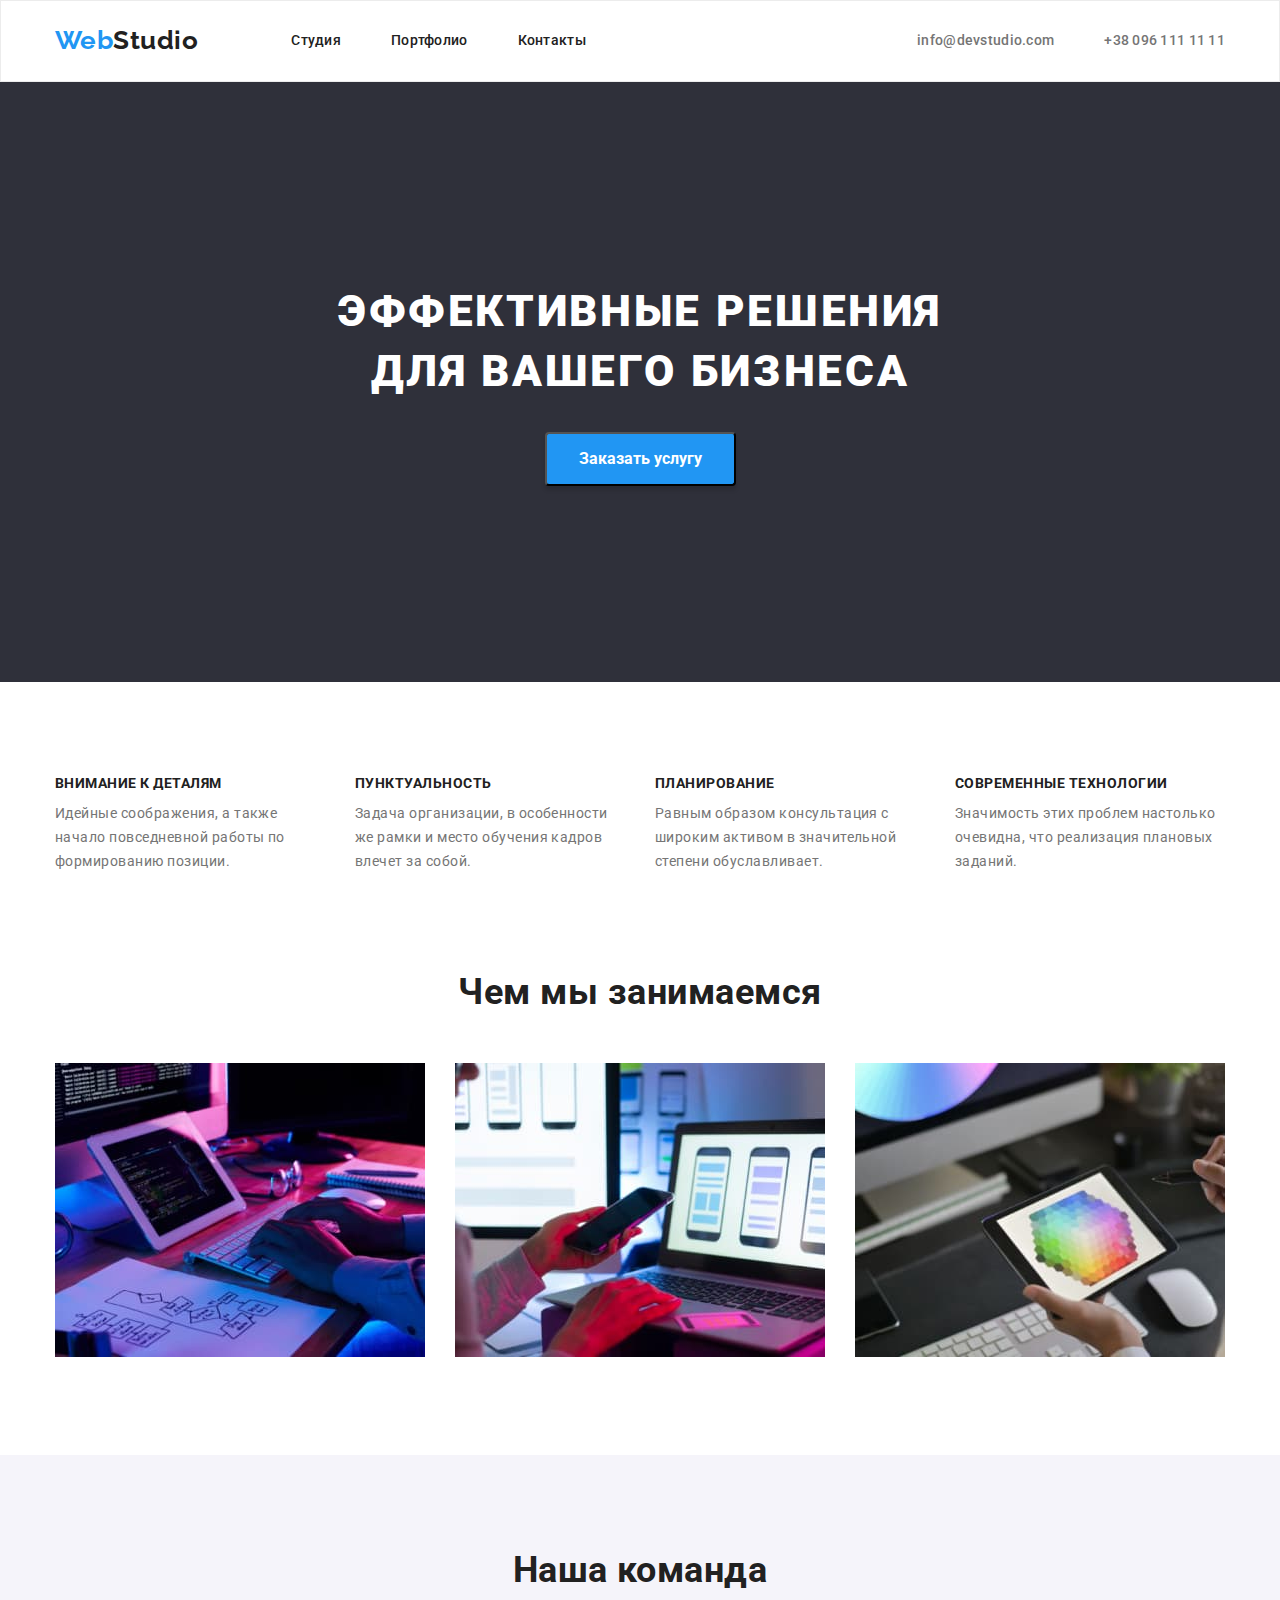
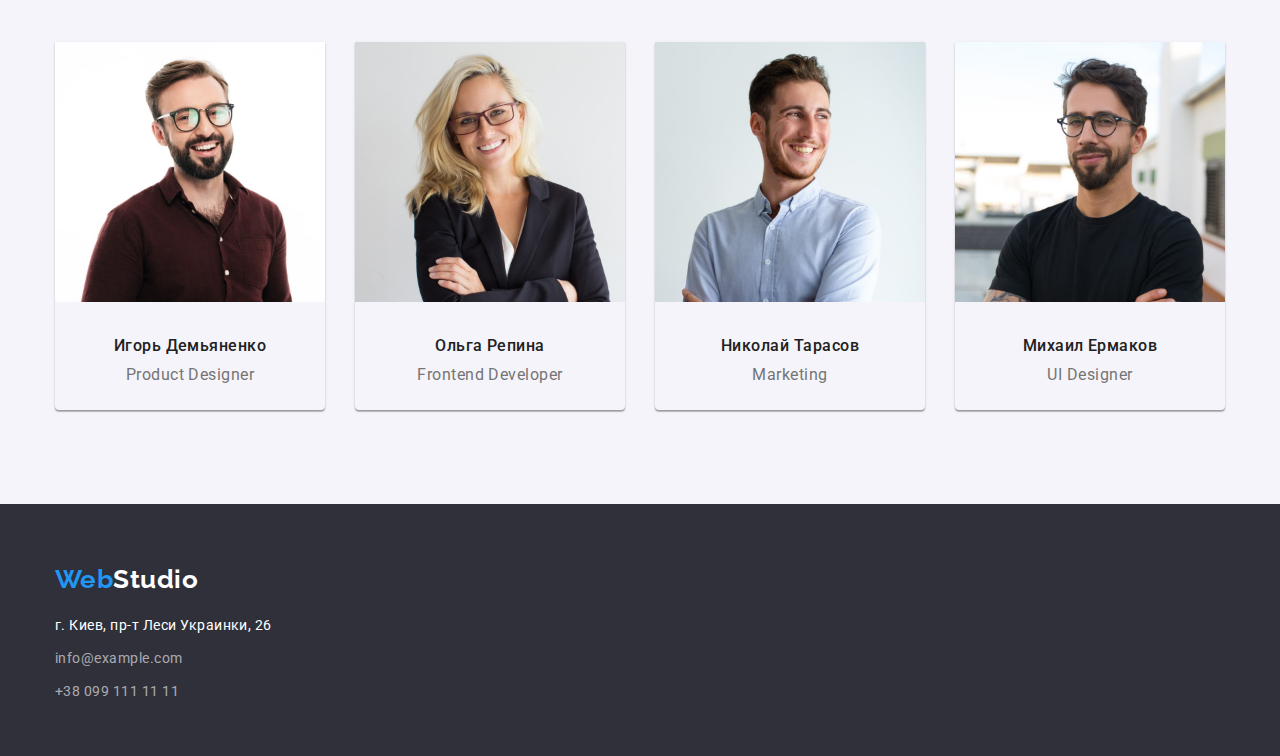
<file: index.html>
<!DOCTYPE html>
<html lang="en">
  <head>
    <meta charset="UTF-8" />
    <meta http-equiv="X-UA-Compatible" content="IE=edge" />
    <meta name="viewport" content="width=device-width, initial-scale=1.0" />
    <title>WebStudio</title>
    <link
      href="https://fonts.googleapis.com/css2?family=Raleway:wght@700&family=Roboto:wght@400;500;700;900&display=swap"
      rel="stylesheet"
    />
    <link
      rel="stylesheet"
      href="https://cdnjs.cloudflare.com/ajax/libs/modern-normalize/1.1.0/modern-normalize.min.css"
    />
    <link rel="stylesheet" href="./styles.css" />
  </head>
  <body>
    <header class="section header">
      <div class="container">
        <nav class="navigation">
          <a href="./index.html" class="logo-link"><span class="logo-accent">Web</span>Studio</a>
          <ul class="nav-list">
            <li class="nav-item"><a href="./index.html" class="nav-link">Студия</a></li>
            <li class="nav-item"><a href="./portfolio.html" class="nav-link">Портфолио</a></li>
            <li class="nav-item"><a href="./" class="nav-link">Контакты</a></li>
          </ul>
          <ul class="contacts-list">
            <li class="contacts-item">
              <a href="./" class="header-contacts">info@devstudio.com</a>
            </li>
            <li class="contacts-item">
              <a href="./" class="header-contacts">+38 096 111 11 11</a>
            </li>
          </ul>
        </nav>
      </div>
    </header>
    <main>
      <!--------------------- Герой ------------------>
      <section class="section hero">
        <div class="container">
          <h1 class="hero-title">
            Эффективные решения <br />
            для вашего бизнеса
          </h1>
          <button type="button" class="hero-button">Заказать услугу</button>
        </div>
      </section>
      <!-- <h2>Наши преимущества</h2> -->
      <section class="section">
        <div class="container">
          <ul class="advantage-list">
            <li class="advantage-item">
              <h2 class="advantage-title">Внимание к деталям</h2>
              <p class="advantage-text">
                Идейные соображения, а также начало повседневной работы по формированию позиции.
              </p>
            </li>
            <li class="advantage-item">
              <h2 class="advantage-title">Пунктуальность</h2>
              <p class="advantage-text">
                Задача организации, в особенности же рамки и место обучения кадров влечет за собой.
              </p>
            </li>
            <li class="advantage-item">
              <h2 class="advantage-title">Планирование</h2>
              <p class="advantage-text">
                Равным образом консультация с широким активом в значительной степени обуславливает.
              </p>
            </li>
            <li class="advantage-item">
              <h2 class="advantage-title">Современные технологии</h2>
              <p class="advantage-text">
                Значимость этих проблем настолько очевидна, что реализация плановых заданий.
              </p>
            </li>
          </ul>
        </div>
      </section>
      <!-- Чем мы занимаемся -->
      <section class="section activity">
        <div class="container">
          <h2 class="section-title">Чем мы занимаемся</h2>
          <ul class="activity-list">
            <li class="activity-item">
              <img src="./img/set-according.jpg" alt="верстка по схемам" width="370" height="294" />
            </li>
            <li class="activity-item">
              <img src="./img/mobile-app.jpg" alt="адаптивная верстка" width="370" height="294" />
            </li>
            <li class="activity-item">
              <img
                src="./img/сolorpalette.jpg"
                alt="дизайнерские решения"
                width="370"
                height="294"
              />
            </li>
          </ul>
        </div>
      </section>
      <!----------------------- Наша команда ------------------------>
      <section class="section team">
        <div class="container">
          <h2 class="section-title">Наша команда</h2>
          <ul class="teammate-list">
            <li class="teammate-item">
              <img src="./img/igor.jpg" alt="фото сотрудника" width="270" height="260" />
              <h3 class="teammate-name">Игорь Демьяненко</h3>
              <p class="teammate-position">Product Designer</p>
            </li>
            <li class="teammate-item">
              <img src="./img/olga.jpg" alt="фото сотрудника" width="270" height="260" />
              <h3 class="teammate-name">Ольга Репина</h3>
              <p class="teammate-position">Frontend Developer</p>
            </li>
            <li class="teammate-item">
              <img src="./img/nikolai.jpg" alt="фото сотрудника" width="270" height="260" />
              <h3 class="teammate-name">Николай Тарасов</h3>
              <p class="teammate-position">Marketing</p>
            </li>
            <li class="teammate-item">
              <img src="./img/mihail.jpg" alt="фото сотрудника" width="270" height="260" />
              <h3 class="teammate-name">Михаил Ермаков</h3>
              <p class="teammate-position">UI Designer</p>
            </li>
          </ul>
        </div>
      </section>
    </main>
    <footer class="footer section">
      <div class="container">
        <a href="./index.html" class="footer-logo"><span class="logo-accent">Web</span>Studio</a>
        <address class="footer-adress">
          г. Киев, пр-т Леси Украинки, 26
          <a href="mailto:info@example.com" class="footer-contacts">info@example.com</a>
          <a href="tel:+38 099 111 11 11" class="footer-contacts">+38 099 111 11 11</a>
        </address>
      </div>
    </footer>
  </body>
</html>
</file>
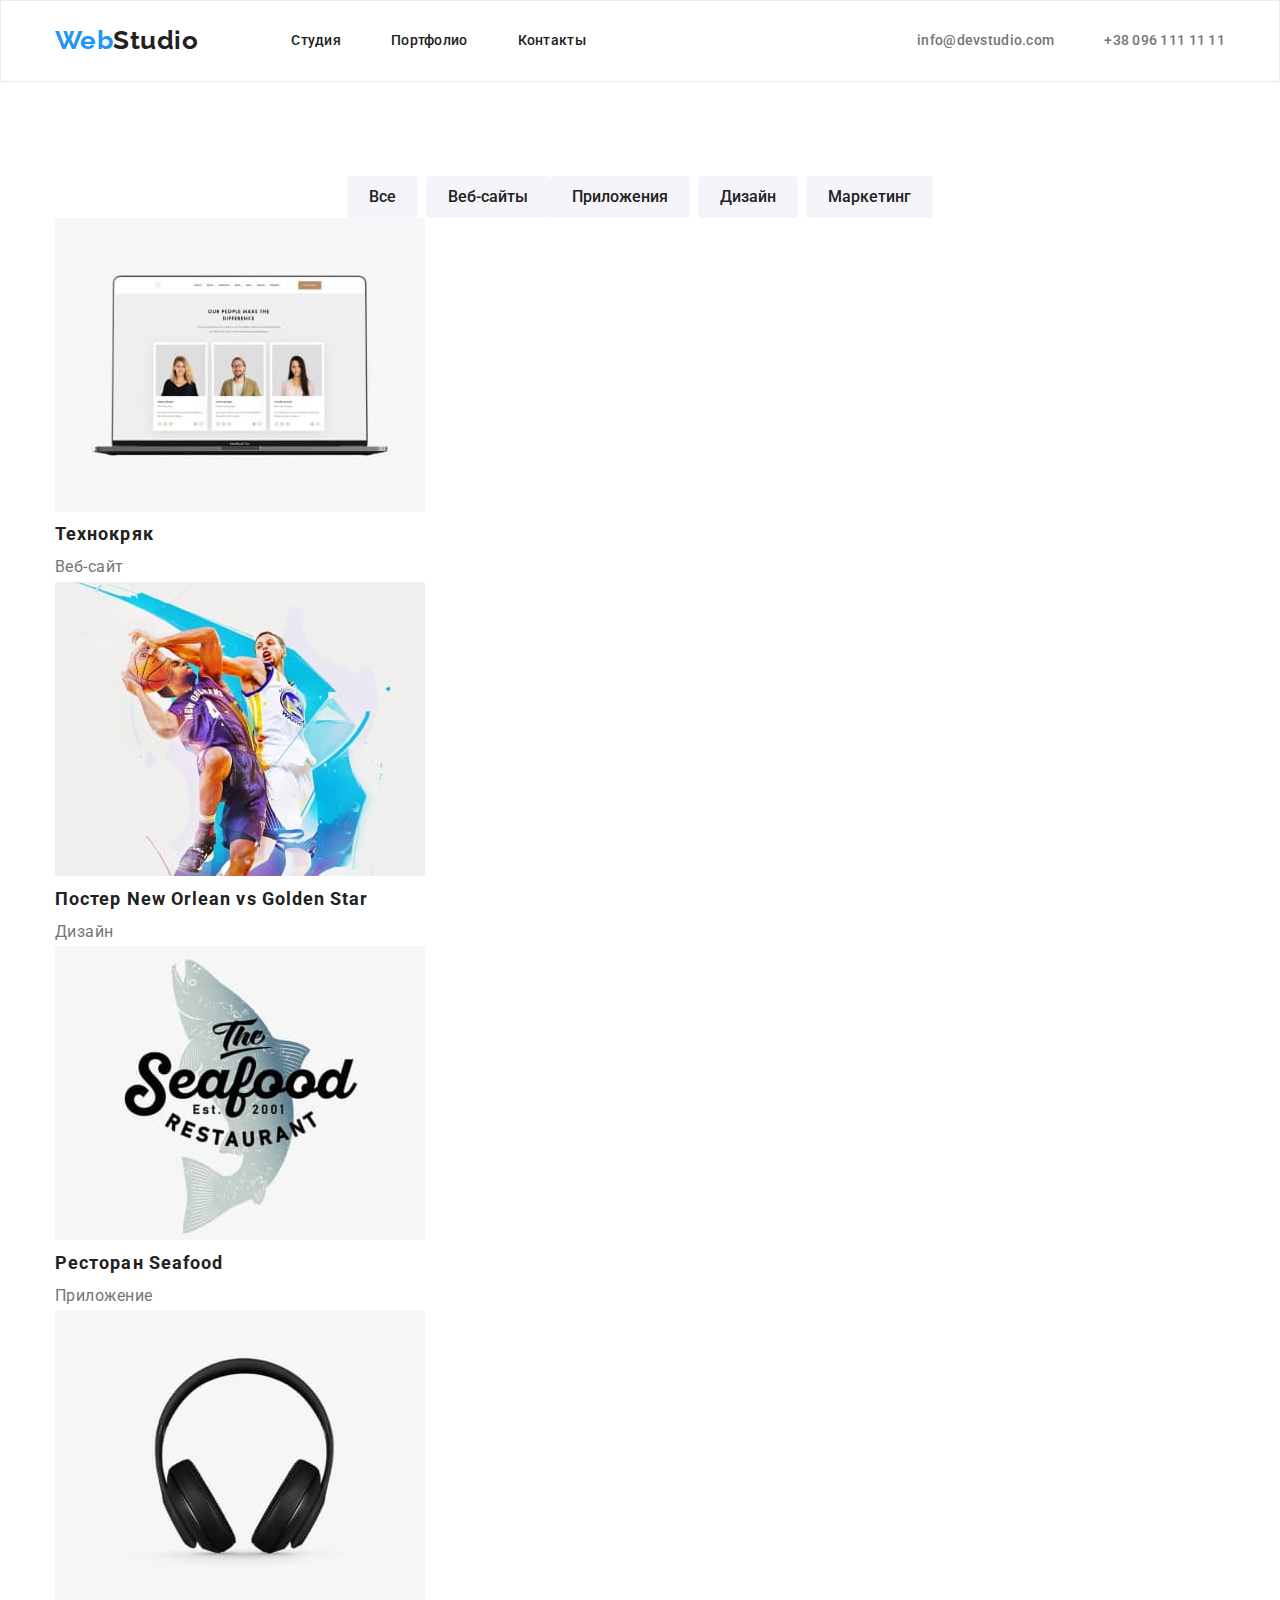
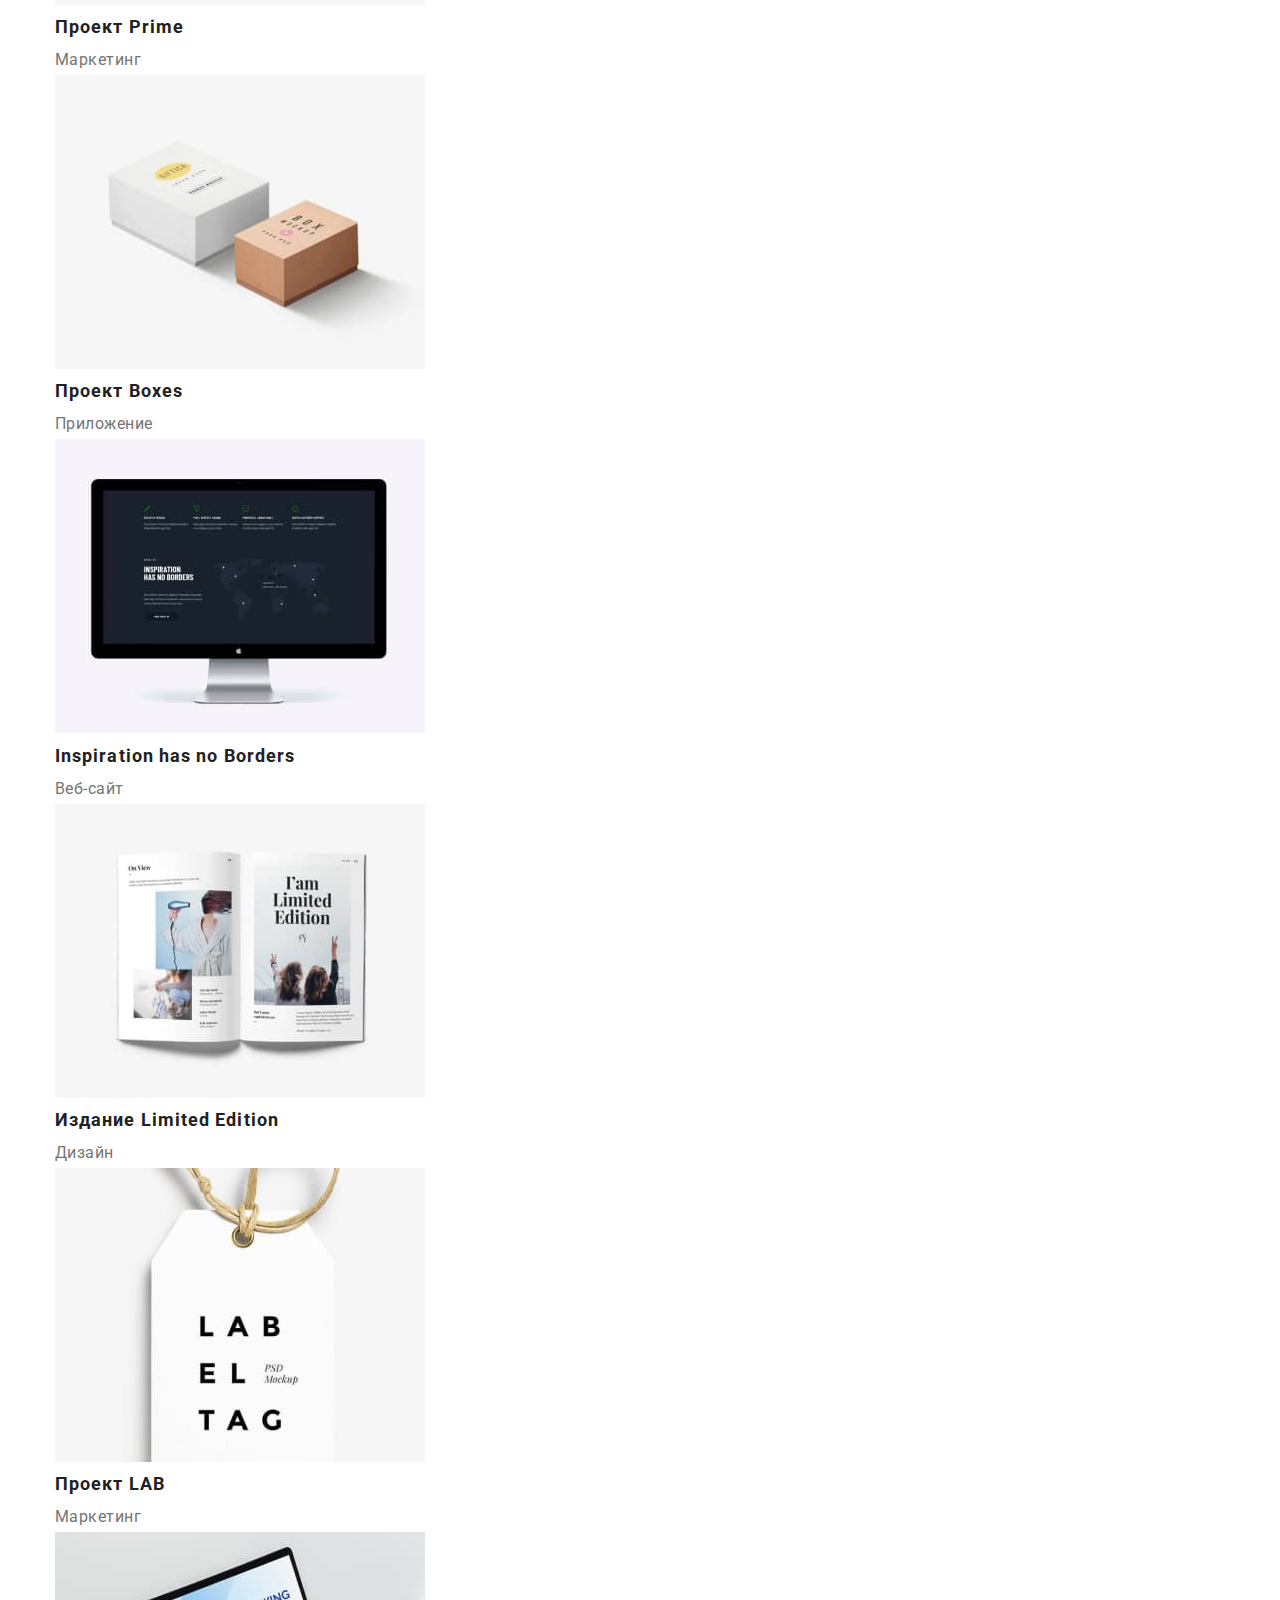
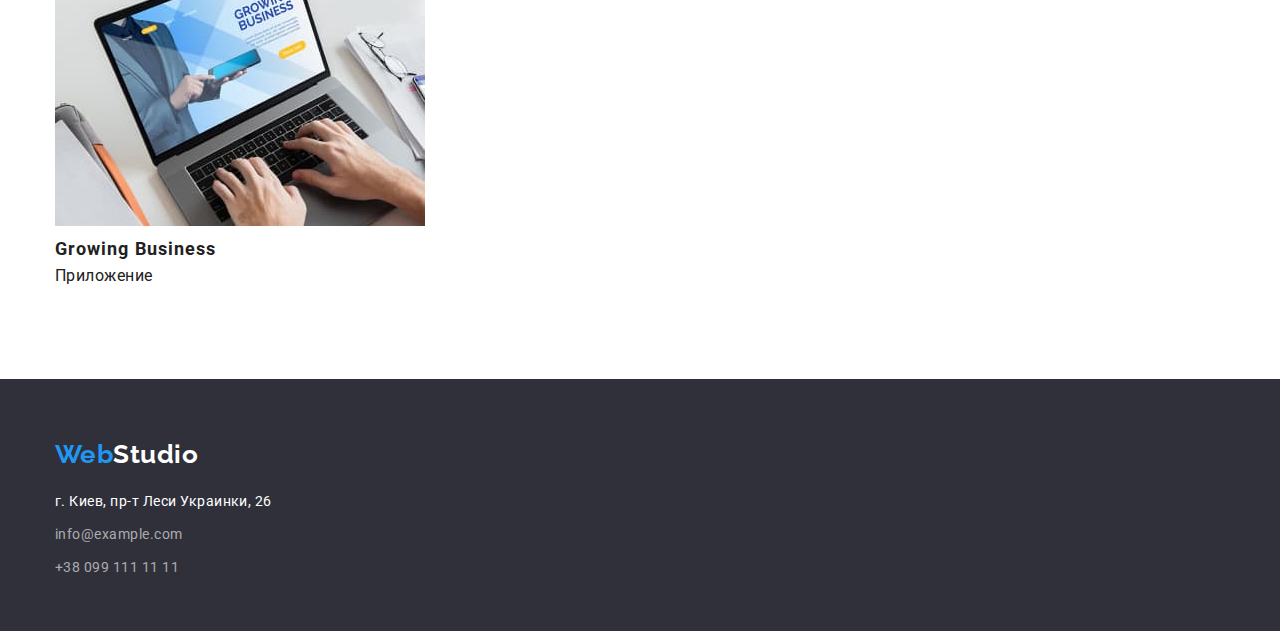
<file: portfolio.html>
<!DOCTYPE html>
<html lang="en">
  <head>
    <meta charset="UTF-8" />
    <meta http-equiv="X-UA-Compatible" content="IE=edge" />
    <meta name="viewport" content="width=device-width, initial-scale=1.0" />
    <title>WebStudio</title>
    <link
      href="https://fonts.googleapis.com/css2?family=Raleway:wght@700&family=Roboto:wght@400;500;700;900&display=swap"
      rel="stylesheet"
    />
    <link
      rel="stylesheet"
      href="https://cdnjs.cloudflare.com/ajax/libs/modern-normalize/1.1.0/modern-normalize.min.css"
    />
    <link rel="stylesheet" href="./styles.css" />
  </head>
  <body>
    <header class="section header">
      <div class="container">
        <nav class="nav-list">
          <a href="./index.html" class="logo-link"><span class="logo-accent">Web</span>Studio</a>
          <ul class="nav-list">
            <li class="nav-item"><a href="./index.html" class="nav-link">Студия</a></li>
            <li class="nav-item"><a href="./portfolio.html" class="nav-link">Портфолио</a></li>
            <li class="nav-item"><a href="./" class="nav-link">Контакты</a></li>
          </ul>
          <ul class="contacts-list">
            <li class="contacts-item">
              <a href="./" class="header-contacts">info@devstudio.com</a>
            </li>
            <li class="contacts-item">
              <a href="./" class="header-contacts">+38 096 111 11 11</a>
            </li>
          </ul>
        </nav>
      </div>
    </header>
    <main>
      <!---------------- <h1>Наши работы</h1> ------------------>
      <section class="section">
        <div class="container">
          <ul class="filter-list">
            <li class="filter-item">
              <button type="button" class="filter-button">Все</button>
            </li>
            <li class="projects-item">
              <button type="button" class="filter-button">Веб-сайты</button>
            </li>
            <li class="filter-item">
              <button type="button" class="filter-button">Приложения</button>
            </li>
            <li class="filter-item">
              <button type="button" class="filter-button">Дизайн</button>
            </li>
            <li class="filter-item">
              <button type="button" class="filter-button">Маркетинг</button>
            </li>
          </ul>
          <ul class="projects-list">
            <li class="projects-item">
              <img src="./img/laptop.jpg" alt="ноутбук" width="370" />
              <h2 class="projects-title">Технокряк</h2>
              <p class="projects-text">Веб-сайт</p>
            </li>
            <li class="projects-item">
              <img src="/img/basketball.jpg" alt="баскетболисты" width="370" />
              <h2 class="projects-title">Постер New Orlean vs Golden Star</h2>
              <p class="projects-text">Дизайн</p>
            </li>
            <li class="projects-item">
              <img src="./img/seafoodlogo.jpg" alt="логотип ресторана" width="370" />
              <h2 class="projects-title">Ресторан Seafood</h2>
              <p class="projects-text">Приложение</p>
            </li>
            <li class="projects-item">
              <img src="./img/earphones.jpg" alt="наушники" width="370" />
              <h2 class="projects-title">Проект Prime</h2>
              <p class="projects-text">Маркетинг</p>
            </li>
            <li class="projects-item">
              <img src="./img/boxes.jpg" alt="две коробки" width="370" />
              <h2 class="projects-title">Проект Boxes</h2>
              <p class="projects-text">Приложение</p>
            </li>
            <li class="projects-item">
              <img src="./img/monitor.jpg" alt="монитор" width="370" />
              <h2 class="projects-title">Inspiration has no Borders</h2>
              <p class="projects-text">Веб-сайт</p>
            </li>
            <li class="projects-item">
              <img src="./img/magazine.jpg" alt="журнал" width="370" />
              <h2 class="projects-title">Издание Limited Edition</h2>
              <p class="projects-text">Дизайн</p>
            </li>
            <li class="projects-item">
              <img src="./img/tag.jpg" alt="бирка" width="370" />
              <h2 class="projects-title">Проект LAB</h2>
              <p class="projects-text">Маркетинг</p>
            </li>
            <li class="projects-item">
              <img src="./img/laptopwork.jpg" alt="работа с ноутбуком" width="370" />
              <h2 class="projects-title">Growing Business</h2>
              <p>Приложение</p>
            </li>
          </ul>
        </div>
      </section>
    </main>
    <footer class="footer section">
      <div class="container">
        <a href="./index.html" class="footer-logo"><span class="logo-accent">Web</span>Studio</a>
        <address class="footer-adress">
          г. Киев, пр-т Леси Украинки, 26
          <a href="mailto:info@example.com" class="footer-contacts">info@example.com</a>
          <a href="tel:+38 099 111 11 11" class="footer-contacts">+38 099 111 11 11</a>
        </address>
      </div>
    </footer>
  </body>
</html>
</file>
<file: styles.css>
:root{
    --brand-color:#2196F3;
    --main-color:#E5E5E5;;
    --text-color: #757575;
    --white-color: #fff;
    --main-text-color: #212121;
}

body {
    font-family: Roboto, sans-serif;
    font-style: normal;
    letter-spacing: 0.03em;
    font-weight: 400;
    color: var(--main-text-color);
}

ul {
    list-style: none;
    margin: 0;
    padding: 0;
}

h1,h2,h3,h4,h5,p {
    margin: 0;
    padding: 0;
}

a {
    text-decoration: none;
}

.container {
    width: 1200px;
    margin: 0 auto;
    padding-left: 15px;
    padding-right: 15px;
    box-sizing: border-box;
}

/* .section.header {
    display: block;
} */
/* ------------------Header----------------------- */
.section.header {
    padding: 0;

    border: 1px solid #ECECEC;
}

.logo-link {
    display: block;
    margin-right: 93px;
    padding-top: 24px;
    padding-bottom: 25px;

    font-family: Raleway, sans-serif;
    font-weight: 700;
    font-size: 26px;
    line-height: 1.19;

    color: var(--main-text-color);
}

.logo-accent {
    color: var(--brand-color);
}

.navigation {
    display: flex;
    align-items: center;
}

.nav-list {
    display: flex;
}

.nav-link {
    display: block;
    padding:32px 0px;

    font-weight: 500;
    font-size: 14px;
    line-height: 1.14;
    letter-spacing: 0.02em;
  
    color: var(--main-text-color);
}

.nav-link:hover, .header-contacts:hover{
    color: var(--brand-color);
}

.nav-item:not(:last-child) {
    margin-right: 50px;
}
.contacts-list {
    display: flex;
    margin-left:auto;
    padding: 0;
}

.contacts-item {
    display: block;
}

.contacts-item:not(:last-child) {
    margin-right: 50px;
}

.header-contacts {
    display: block;
    padding:32px 0px;

    font-weight: 500;
    font-size: 14px;
    line-height: 1.14;
    letter-spacing: 0.02em;

    color: var(--text-color);
}
/* ----------------------------Hero---------------------- */
.section.hero {
    text-align: center;
    height: 600px;
    padding: 200px 0px;
    background-color: #2F303A;
}

.hero-title {
    margin-bottom: 30px;
    font-weight: 900;
    font-size: 44px;
    line-height: 1.36;
    text-align: center;
    letter-spacing: 0.06em;
    text-transform: uppercase;

    color: var(--white-color);
}

.hero-button {
    display: inline-block;
    padding: 10px 32px;
    margin: 0 auto;

    font-weight: 700;
    font-size: 16px;
    line-height: 1.87;
    cursor: pointer;
    
    color: var(--white-color);
    background-color:var(--brand-color);
    box-shadow: 0px 4px 4px rgba(0, 0, 0, 0.15);
    border-radius: 4px;
}
 /* -----------------------Advantage------------------ */
.advantage-list {
    display: flex;
}

.advantage-text {
    width: 270px;
    height: 75px;

    color: var(--text-color);
}

.advantage-item:not(:last-child) {
    margin-right: 30px;
}

.advantage-title {
    margin-bottom: 10px;

    font-weight: 700;
    font-size: 14px;
    line-height: 1.14;
    text-transform: uppercase;
}

.advantage-text {
    font-size: 14px;
    line-height: 1.71;
}

.section {
    padding-top: 94px;
    padding-bottom: 94px;
}

/* -------------Activity----------------- */
.section.activity {
    padding-top: 0;
}

.section-title {
    margin-bottom: 50px;
    font-weight: 700;
    font-size: 36px;
    line-height: 1.17;
    text-align: center;
}

.activity-list {
    display: flex;
}

.activity-item:not(:last-child) {
    margin-right: 30px;
}

 /* -----------------Team-------------- */

 .section.team {
    padding-bottom: 94px;
    background-color: #F5F4FA;
 }

.teammate-list {
    display: flex;
    text-align: center;
}

.teammate-item {
    width: 270px;
    height: 368px;

    box-shadow: 0px 1px 3px rgba(0, 0, 0, 0.12),
    0px 1px 1px rgba(0, 0, 0, 0.14),
    0px 2px 1px rgba(0, 0, 0, 0.2);
    border-radius: 0px 0px 4px 4px;
}

.teammate-item:not(:last-child) {
    margin-right: 30px;
}

.teammate-name {
    margin-top: 30px;

    font-weight: 500;
    font-size: 16px;
    line-height: 1.19;
    text-align: center;
}

.teammate-position {
    margin-top: 10px;
    margin-bottom: 30px;

    font-size: 16px;
    line-height: 1.19;
    text-align: center;
    color: var(--text-color);
}

/* --------------------Footer------------------- */

.footer.section {
    padding:60px 0px;
    height: 252px;

    background-color: #2F303A;
}

.footer-logo {
    font-family: 'Raleway', sans-serif;
    font-weight: 700;
    font-size: 26px;
    line-height: 1.19;

    color: var(--white-color)
}

.footer-adress {
    margin-top: 20px;
    font-style: normal;
    font-size: 14px;
    line-height: 1.71;

    color: var(--white-color);
}

.footer-contacts {
    display: block;
    margin-top: 9px;
    font-size: 14px;
    line-height: 1.71;
    
    color: rgba(255, 255, 255, 0.6);
}

/*----------------------- Portfolio--------------------------- */
.filter-list {
    display: flex;
    justify-content: center;
}

.filter-item:not(:last-child) {
    margin-right: 8px;
}

.filter-button {
    padding: 8px 22px;
    font-weight: 500;
    font-size: 16px;
    line-height: 1.62;
    text-align: center;
    cursor: pointer;

    color: var(--main-text-color);
    background: #F5F4FA;
    border-radius: 4px;
    border: 0ch;
}

.filter-button:hover {
    color: var(--white-color);
    background-color: var(--brand-color);
}

.projects-title {
    font-weight: 700;
    font-size: 18px;
    line-height: 2;
    letter-spacing: 0.06em;
}

.projects-text {
    font-size: 16px;
    line-height: 1.87;

    color: var(--text-color);
}
</file>
